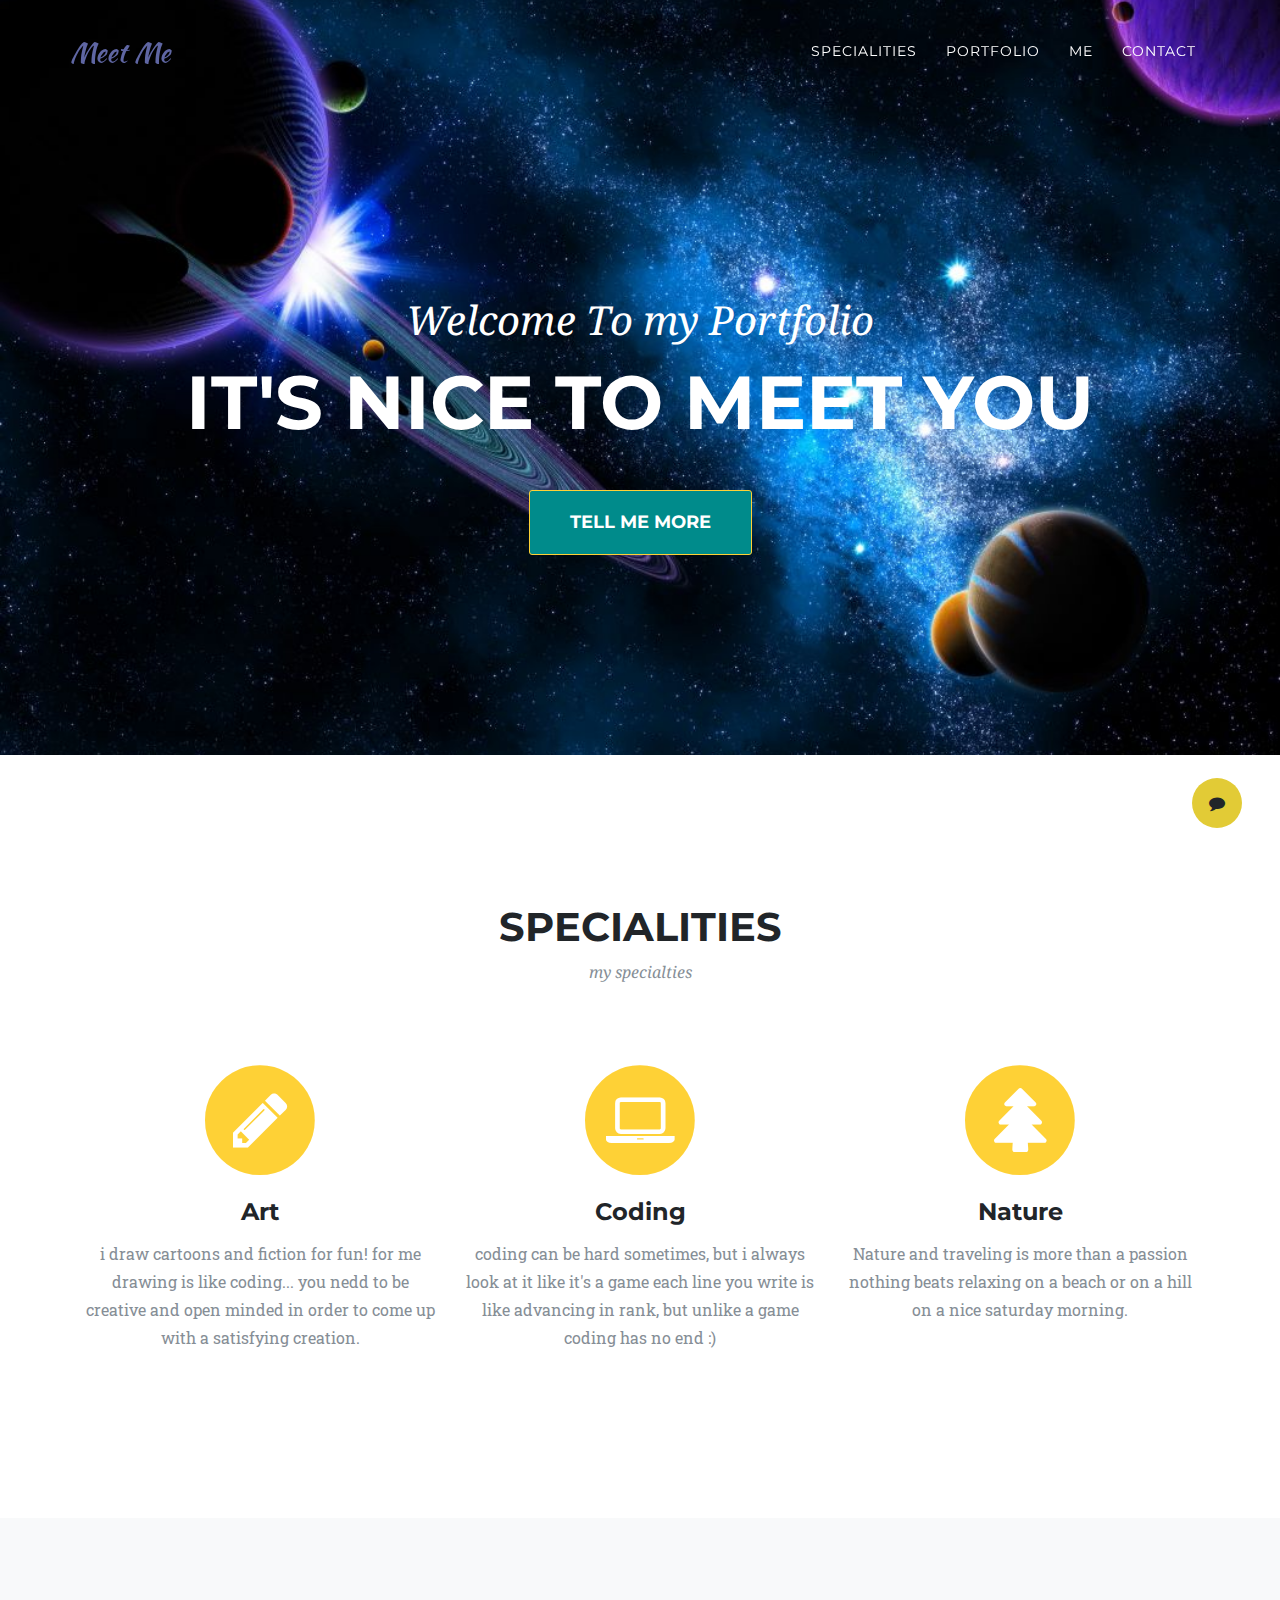
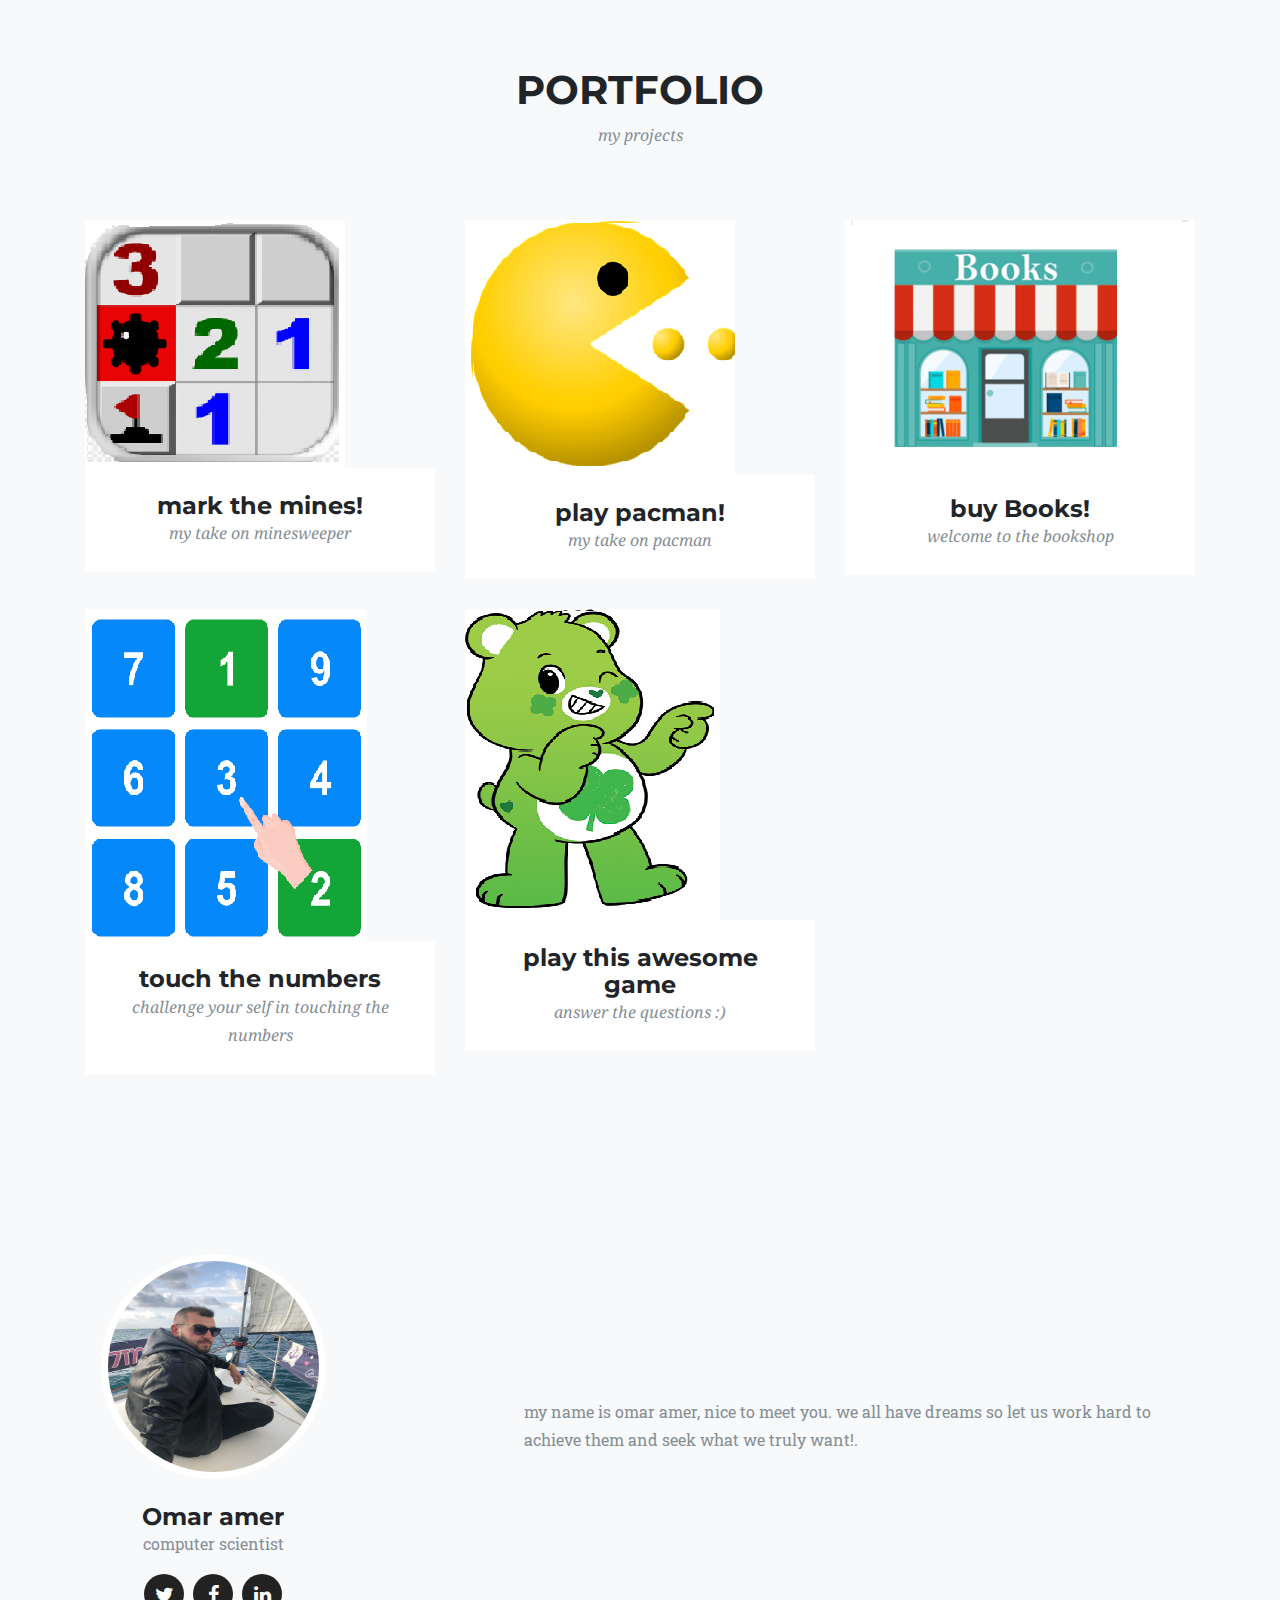
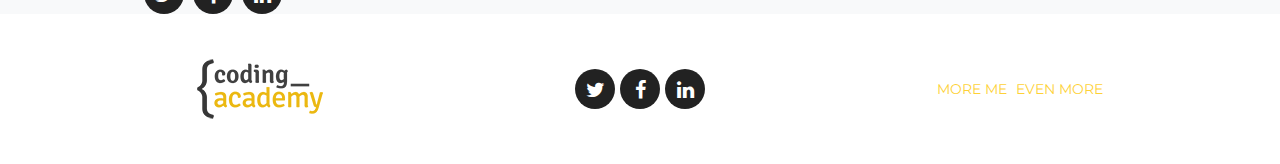
<file: index.html>
<!DOCTYPE html>
<html lang="en">

<head>

  <meta charset="utf-8">
  <meta name="viewport" content="width=device-width, initial-scale=1, shrink-to-fit=no">
  <meta name="description" content="">
  <meta name="author" content="">

  <title>Coding Academy</title>

  <!-- Bootstrap core CSS -->
  <link href="vendor/bootstrap/css/bootstrap.min.css" rel="stylesheet">

  <!-- Custom fonts for this template -->
  <link href="vendor/font-awesome/css/font-awesome.min.css" rel="stylesheet" type="text/css">
  <link href="https://fonts.googleapis.com/css?family=Montserrat:400,700" rel="stylesheet" type="text/css">
  <link href='https://fonts.googleapis.com/css?family=Kaushan+Script' rel='stylesheet' type='text/css'>
  <link href='https://fonts.googleapis.com/css?family=Droid+Serif:400,700,400italic,700italic' rel='stylesheet'
    type='text/css'>
  <link href='https://fonts.googleapis.com/css?family=Roboto+Slab:400,100,300,700' rel='stylesheet' type='text/css'>

  <!-- Custom styles for this template -->
  <link href="css/ca-gallery.css" rel="stylesheet">

</head>

<body id="page-top">
  <div class="offcanvas-btn" onclick="openCanvas()">
    <i class="fa fa-comment" aria-hidden="true"></i>
  </div>
  <aside class="offcanvas-aside">
    <a href="./projects/touchTheNums/index.html"></a>
    <!-- Contact -->
    <section>
      <h4>Contact Me - Omar</h4>
      <section>
        <h5>Your Email</h5>
        <input type="text" id="email-address" placeholder="name@example.com" />
        <h5>Subject</h5>
        <input type="text" id="subject" placeholder="subject" />
        <h5>Message Body</h5>
        <textarea rows="4" cols="22" id="message" placeholder="Type message text here"></textarea>
        <button type="button" class="submitBtn" onclick="onSubmitContact()">Submit</button>
      </section>
    </section>

  </aside>

  <!-- Navigation -->
  <nav class="navbar navbar-expand-lg navbar-dark fixed-top" id="mainNav">
    <div class="container">
      <a class="navbar-brand js-scroll-trigger" href="#page-top">Meet Me</a>
      <button class="navbar-toggler navbar-toggler-right" type="button" data-toggle="collapse"
        data-target="#navbarResponsive" aria-controls="navbarResponsive" aria-expanded="false"
        aria-label="Toggle navigation">
        <i class="fa fa-bars"></i>
      </button>
      <div class="collapse navbar-collapse" id="navbarResponsive">
        <ul class="navbar-nav ml-auto">
          <li class="nav-item">
            <a class="nav-link js-scroll-trigger" href="#services">Specialities</a>
          </li>
          <li class="nav-item">
            <a class="nav-link js-scroll-trigger" href="#portfolio">Portfolio</a>
          </li>
          <li class="nav-item">
            <a class="nav-link js-scroll-trigger" href="#me">Me</a>
          </li>
          <li class="nav-item">
            <a class="nav-link js-scroll-trigger" href="#contact">Contact</a>
          </li>
        </ul>
      </div>
    </div>
  </nav>

  <!-- Header -->
  <header class="masthead">
    <div class="container">
      <div class="intro-text">
        <div class="intro-lead-in">Welcome To my Portfolio</div>
        <div class="intro-heading">It's Nice To Meet You</div>
        <a class="btn btn-xl js-scroll-trigger" href="#services">Tell Me More</a>
      </div>
    </div>
  </header>

  <!-- Services -->
  <a name="services"></a>
  <section>
    <div class="container">
      <div class="row">
        <div class="col-lg-12 text-center">
          <h2 class="section-heading">Specialities</h2>
          <h3 class="section-subheading text-muted">my specialties</h3>
        </div>
      </div>
      <div class="row text-center">
        <div class="col-md-4">
          <span class="fa-stack fa-4x">
            <i class="fa fa-circle fa-stack-2x text-primary"></i>
            <i class="fa fa-pencil fa-stack-1x fa-inverse"></i>
          </span>
          <h4 class="service-heading">Art</h4>
          <p class="text-muted">i draw cartoons and fiction for fun!
            for me drawing is like coding... you nedd to be creative and open minded in order to come up
            with a satisfying creation.</p>
        </div>
        <div class="col-md-4">
          <span class="fa-stack fa-4x">
            <i class="fa fa-circle fa-stack-2x text-primary"></i>
            <i class="fa fa-laptop fa-stack-1x fa-inverse"></i>
          </span>
          <h4 class="service-heading">Coding</h4>
          <p class="text-muted">coding can be hard sometimes, but i always look at it like it's a game
            each line you write is like advancing in rank, but unlike a game coding has no end :)
          </p>
        </div>
        <div class="col-md-4">
          <span class="fa-stack fa-4x">
            <i class="fa fa-circle fa-stack-2x text-primary"></i>
            <i class="fa fa-tree fa-stack-1x fa-inverse"></i>
          </span>
          <h4 class="service-heading">Nature</h4>
          <p class="text-muted"> Nature and traveling is more than a passion
            nothing beats relaxing on a beach or on a hill on a nice saturday morning.
          </p>
        </div>
      </div>
    </div>
  </section>

  <!-- Portfolio Grid -->
  <section class="bg-light" id="portfolio">
    <div class="container">
      <div class="row">
        <div class="col-lg-12 text-center">
          <h2 class="section-heading">Portfolio</h2>
          <h3 class="section-subheading text-muted">my projects</h3>
        </div>
      </div>
      <div class="row projects-container">
        <!-- portfolios -->
      </div>

  </section>


  <!-- Me -->
  <section class="bg-light" id="me" style="padding: 0px;">
    <div class="row">
      <div class="col-sm-4">
        <div class="team-member">
          <img class="mx-auto rounded-circle" src="img/team/me.jpg" alt="">
          <h4>Omar amer</h4>
          <p class="text-muted">computer scientist</p>
          <ul class="list-inline social-buttons">
            <li class="list-inline-item">
              <a href="#">
                <i class="fa fa-twitter"></i>
              </a>
            </li>
            <li class="list-inline-item">
              <a href="https://www.facebook.com/omar.amer.399" target="_blank">
                <i class="fa fa-facebook"></i>
              </a>
            </li>
            <li class="list-inline-item">
              <a href="https://www.linkedin.com/in/omar-amer-912a8718a" target="_blank">
                <i class="fa fa-linkedin"></i>
              </a>
            </li>
          </ul>
        </div>
      </div>
      <div class="col-sm-8 flex-align-center">
        <p class="large text-muted  about-description"> my name is omar amer, nice to meet you.
          we all have dreams so let us work hard to achieve them and seek what we truly want!.</p>
      </div>
    </div>
  </section>


  <!-- Footer -->
  <footer id="contact">
    <div class="container">
      <div class="row">
        <div class="col-md-4 flex-align-center">
          <a href="http://coding-academy.org" target="_blank">
            <img src="./img/ca-logo.png" alt="">
          </a>
        </div>
        <div class="col-md-4 flex-align-center">
          <ul class="list-inline social-buttons flex-align-center">
            <li class="list-inline-item">
              <a href="#">
                <i class="fa fa-twitter"></i>
              </a>
            </li>
            <li class="list-inline-item flex-align-center">
              <a href="#">
                <i class="fa fa-facebook"></i>
              </a>
            </li>
            <li class="list-inline-item">
              <a href="#">
                <i class="fa fa-linkedin"></i>
              </a>
            </li>
          </ul>
        </div>
        <div class="col-md-4 flex-align-center">
          <ul class="list-inline quicklinks">
            <li class="list-inline-item">
              <a href="#">More Me</a>
            </li>
            <li class="list-inline-item">
              <a href="#">Even More</a>
            </li>
          </ul>
        </div>
      </div>
    </div>
  </footer>

  <!-- Portfolio Modals -->
  <div class="modal-container"></div>

  <!-- Bootstrap core JavaScript -->
  <script src="vendor/jquery/jquery.min.js"></script>
  <script src="vendor/popper/popper.min.js"></script>
  <script src="vendor/bootstrap/js/bootstrap.min.js"></script>

  <!-- Plugin JavaScript -->
  <script src="vendor/jquery-easing/jquery.easing.min.js"></script>

  <!-- Custom scripts for this template -->
  <script src="js/ca-gallery.js"></script>
  <script src="js/offCanvas.js"></script>
  <script src="js/main.js"></script>
  <script src="js/gallert-service.js"></script>


</body>

</html>
</file>
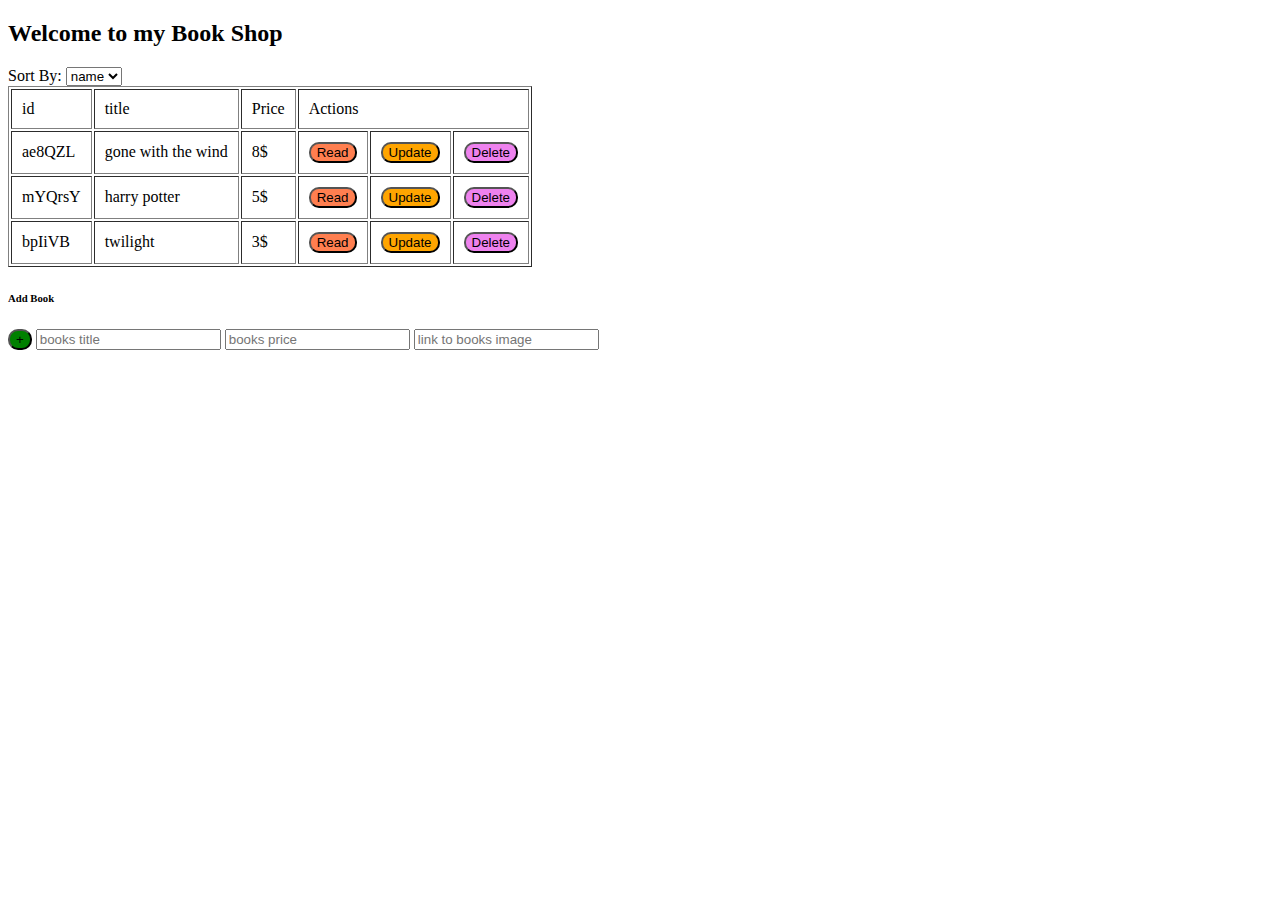
<file: projs/bookshop/index.html>
<!DOCTYPE html>
<html lang="en">

<head>
    <meta charset="UTF-8">
    <meta http-equiv="X-UA-Compatible" content="IE=edge">
    <meta name="viewport" content="width=device-width, initial-scale=1.0">
    <link rel="stylesheet" href="css/main.css">
    <title>Book Shop</title>
</head>

<body onload="onInit()">
    <h2>Welcome to my Book Shop</h2>
    <section> Sort By:
        <select onchange="onSetSort(this.value)">
            <option value="NAME">name</option>
            <option value="PRICE">price</option>
        </select>
    </section>
    <div class="board-container">
        <table border="1" cellpadding="10">
            <tbody class="board">
            </tbody>
        </table>
        <section class="add-book">
            <h6>Add Book</h6>
            <button class="addBtn" onclick="onAddBook()">+</button>
            <input type="text" id="book-title" placeholder="books title" />
            <input type="text" id="book-price" placeholder="books price" />
            <input type="text" id="book-url" placeholder="link to books image" />
        </section>

        <div class="modal" hidden>
            <h5></h5>
            <h6></h6>
            <div class="bookImg"></div>
            <div class="rating-sect">

            </div>
            <button class="modalBtn" onclick="onCloseModal()">Close</button>
        </div>

    </div>


</body>

<script src="js/util-service.js"></script>
<script src="js/storage-service.js"></script>
<script src="js/book-shop-service.js"></script>
<script src="js/book-shop-controller.js"></script>

</html>
</file>
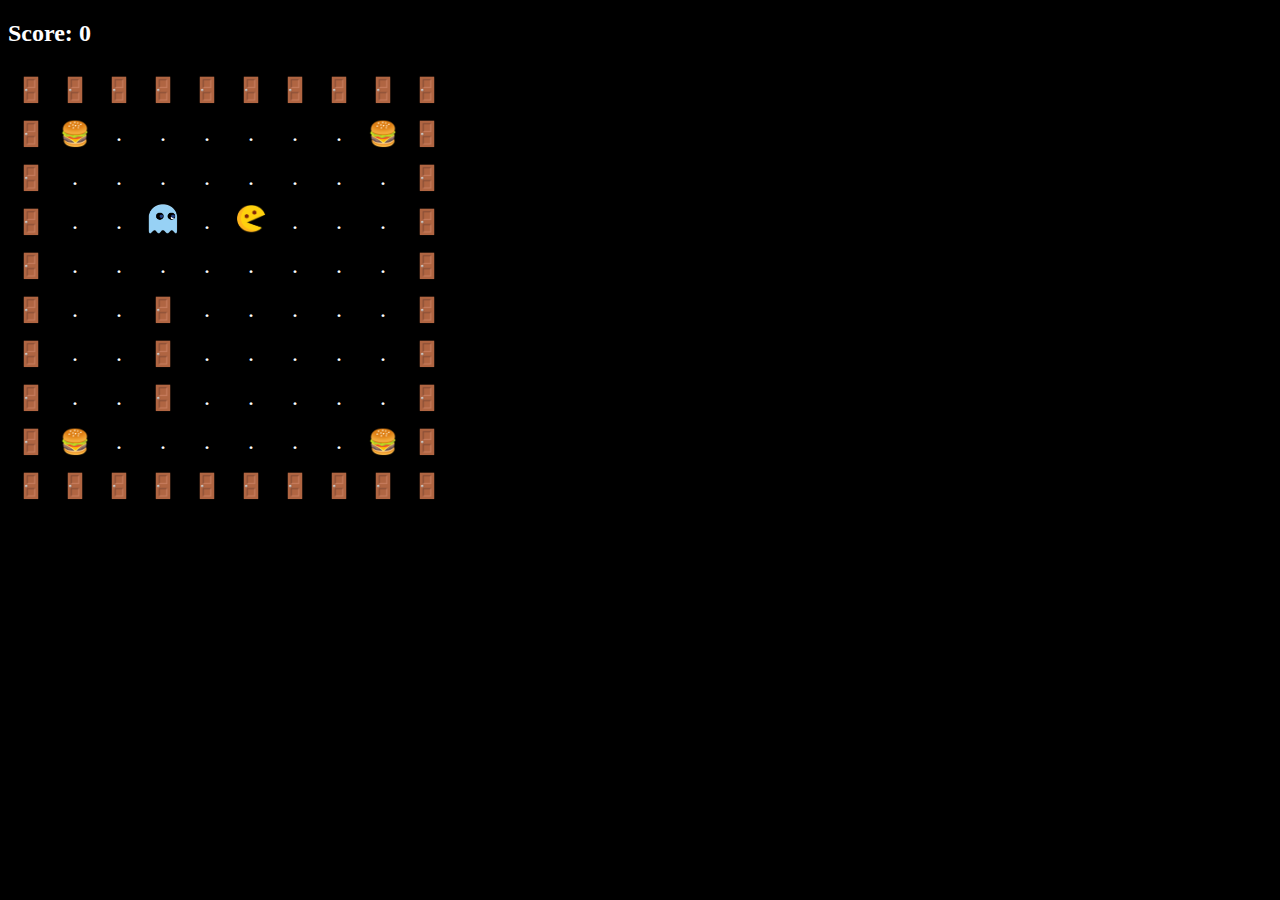
<file: projs/pacman/index.html>
<!DOCTYPE html>
<html lang="en">
<head>
    <meta charset="UTF-8">
    <meta name="viewport" content="width=device-width, initial-scale=1.0">
    <meta http-equiv="X-UA-Compatible" content="ie=edge">
    <title>Document</title>
    <link rel="stylesheet" href="css/app.css">
</head>
<body onload="init()" onkeyup="movePacman(event)">
    <h2>Score: <span>0</span></h2>
    <div class="modal">
        <button class="restartButton" onclick="resartGame()">Play Again</button>
        <p> </p>
        <!-- <h2>Easy (Kal)</h2> -->
    </div>
   
    <div class="board-container"></div>
    <script src="js/utils.js"></script>
    <script src="js/game.js"></script>
    <script src="js/pacman.js"></script>
    <script src="js/ghost.js"></script>
</body>
</html>
</file>
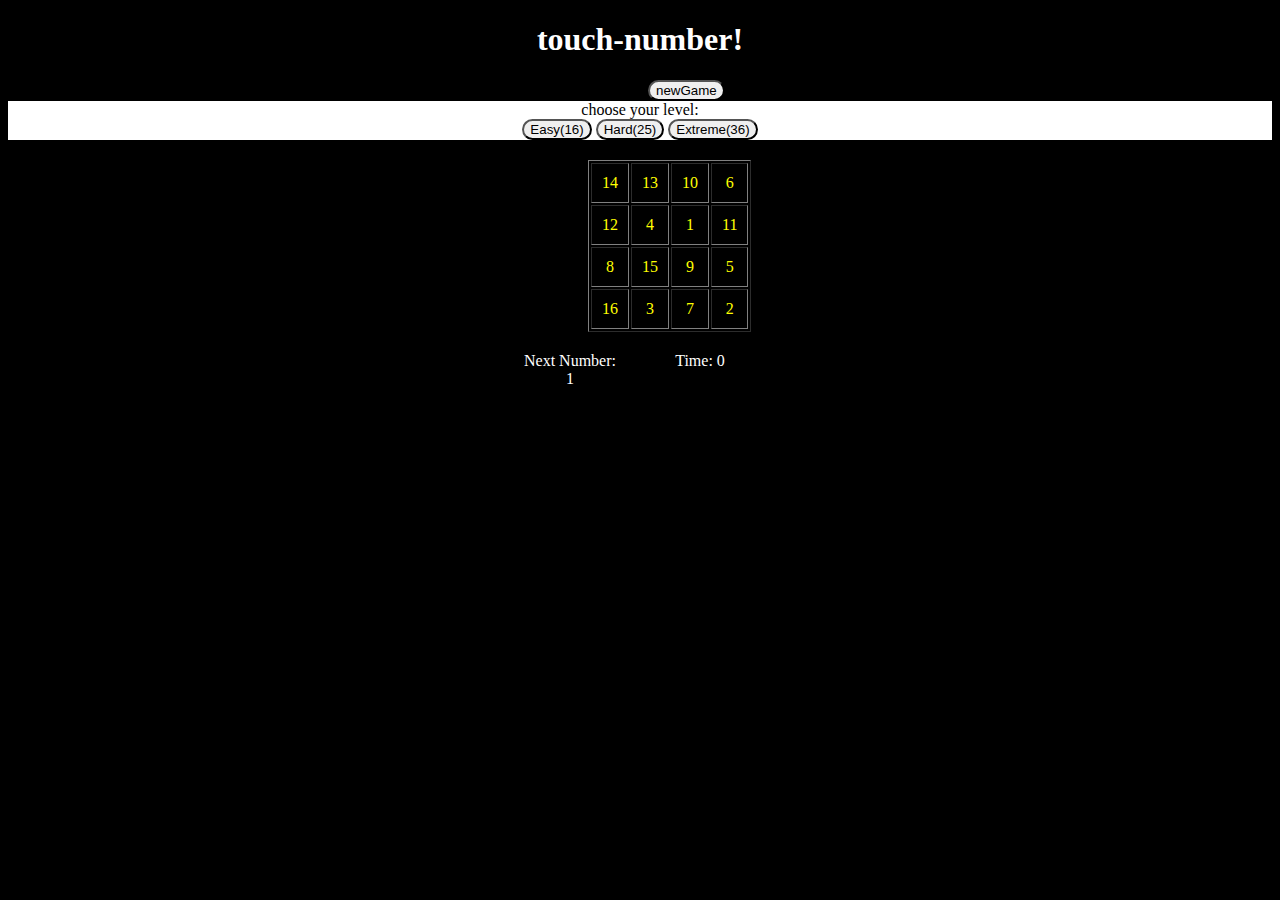
<file: projs/touchNumber/index.html>
<!DOCTYPE html>
<html lang="en">

<head>
    <meta charset="UTF-8">
    <meta http-equiv="X-UA-Compatible" content="IE=edge">
    <meta name="viewport" content="width=device-width, initial-scale=1.0">
    <link rel="stylesheet" href="css/main.css">
    <title>touch-number!</title>
    <h1 class="header"> touch-number! </h1>



</head>

<body onload="initGame()">
    <button class="newGame" onclick="newGameClicked(this)"> newGame </button>

    <div class="levelSelector"> choose your level: <br>
        <button class="difficulty" onclick="easyGame(this)"> Easy(16) </button>
        <button class="difficulty" onclick="hardGame(this)"> Hard(25)</button>
        <button class="difficulty" onclick="extremeGame(this)"> Extreme(36)</button>
    </div>
    <div class="tDiv">
        <table border="1" cellpadding="10">
            <tbody class="board">

            </tbody>
        </table>

    </div>
    <div class="container">
        <div class="nextNum"> Next number </div>
        <div class="time"> Time: 0 </div>
    </div>

    <script src="js/util.js"></script>
    <script src="js/touch-number.js"></script>

</body>

</html>
</file>
<file: css/ca-gallery.css>
body {
    overflow-x: hidden;
    font-family: 'Roboto Slab', 'Helvetica Neue', Helvetica, Arial, sans-serif;
}
p {
    line-height: 1.75;
}
a {
    color: #fed136;
}
a.active,
a:active,
a:focus,
a:hover {
    color: #fec503;
}
h1,
h2,
h3,
h4,
h5,
h6 {
    font-weight: 700;
    font-family: 'Montserrat', 'Helvetica Neue', Helvetica, Arial, sans-serif;
    text-transform: uppercase;
}
section {
    padding: 100px 0;
}
section h2.section-heading {
    font-size: 40px;
    margin-top: 0;
    margin-bottom: 15px;
}
section h3.section-subheading {
    font-size: 16px;
    font-weight: 400;
    font-style: italic;
    margin-bottom: 75px;
    text-transform: none;
    font-family: 'Droid Serif', 'Helvetica Neue', Helvetica, Arial, sans-serif;
}
@media (min-width: 768px) {
    section {
        padding: 150px 0;
    }
}
::-moz-selection {
    background: #fed136;
    text-shadow: none;
}
::selection {
    background: #fed136;
    text-shadow: none;
}
img::selection {
    background: transparent;
}
img::-moz-selection {
    background: transparent;
}
body {
    -webkit-tap-highlight-color: #fed136;
}
.offcanvas-btn {
    z-index: 100000;
    position: fixed;
    bottom: 8%;
    right: 3%;
    height: 50px;
    width: 50px;
    background: #e2cb36;
    border-radius: 50%;
    display: flex;
    justify-content: center;
    align-items: center;
    cursor: pointer;
    margin-right: 0;
    transition: all 0.3s ease;
}
.offcanvas-btn-open {
    margin-right: 80vw;
}
.offcanvas-aside {
    position: fixed;
    height: 100%;
    background: darkcyan;
    width: 80vw;
    right: -80vw;
    z-index: 10;
    transition: all 0.3s ease;
    display: flex;
    flex-direction: column;
    align-items: center;
    justify-content: space-around;
}
.offcanvas-aside img {
    border-radius: 50%;
}
.offcanvas-aside p {
    text-align: center;
}
.offcanvas-aside .offcanvas-content-suffix {
    height: 20%;
}

@media (min-width: 575px) {
    .offcanvas-btn-open {
        margin-right: 30vw;
    }
    .offcanvas-aside {
        width: 30vw;
        right: -30vw;
    }
}
.offcanvas-aside-open {
    right: 0;
    
}

#mainNav {
    background-color: #222222;
    z-index: 5;
}
#mainNav .navbar-toggler {
    font-size: 12px;
    right: 0;
    padding: 13px;
    text-transform: uppercase;
    color: white;
    border: 0;
    background-color: #fed136;
    font-family: 'Montserrat', 'Helvetica Neue', Helvetica, Arial, sans-serif;
    text-transform: uppercase;
}
#mainNav .navbar-brand {
    color: #5f66a3;
    font-family: 'Kaushan Script', 'Helvetica Neue', Helvetica, Arial, cursive;
}
#mainNav .navbar-brand.active,
#mainNav .navbar-brand:active,
#mainNav .navbar-brand:focus,
#mainNav .navbar-brand:hover {
    color: #fec503;
}
#mainNav .navbar-nav .nav-item .nav-link {
    font-size: 90%;
    font-weight: 400;
    padding: 0.75em 0;
    letter-spacing: 1px;
    color: white;
    font-family: 'Montserrat', 'Helvetica Neue', Helvetica, Arial, sans-serif;
    text-transform: uppercase;
}
#mainNav .navbar-nav .nav-item .nav-link.active,
#mainNav .navbar-nav .nav-item .nav-link:hover {
    color: darkcyan;
}
@media (min-width: 992px) {
    
    #mainNav {
        padding-top: 25px;
        padding-bottom: 25px;
        -webkit-transition: padding-top 0.3s, padding-bottom 0.3s;
        -moz-transition: padding-top 0.3s, padding-bottom 0.3s;
        transition: padding-top 0.3s, padding-bottom 0.3s;
        border: none;
        background-color: transparent;
    }
    #mainNav .navbar-brand {
        font-size: 1.75em;
        -webkit-transition: all 0.3s;
        -moz-transition: all 0.3s;
        transition: all 0.3s;
    }
    #mainNav .navbar-nav .nav-item .nav-link {
        padding: 1.1em 1em !important;
    }
    #mainNav.navbar-shrink {
        padding-top: 0;
        padding-bottom: 0;
        background-color: #222222;
    }
    #mainNav.navbar-shrink .navbar-brand {
        font-size: 1.25em;
        padding: 12px 0;
    }
   
}
header.masthead {
    text-align: center;
    color: white;
    background-image: url("../img/header-bg3.jpg");
    background-repeat: no-repeat;
    background-attachment: scroll;
    background-position: center center;
    -webkit-background-size: cover;
    -moz-background-size: cover;
    -o-background-size: cover;
    background-size: cover;
}
header.masthead .intro-text {
    padding-top: 150px;
    padding-bottom: 100px;
}
header.masthead .intro-text .intro-lead-in {
    font-size: 22px;
    font-style: italic;
    line-height: 22px;
    margin-bottom: 25px;
    font-family: 'Droid Serif', 'Helvetica Neue', Helvetica, Arial, sans-serif;
}
header.masthead .intro-text .intro-heading {
    font-size: 50px;
    font-weight: 700;
    line-height: 50px;
    margin-bottom: 25px;
    font-family: 'Montserrat', 'Helvetica Neue', Helvetica, Arial, sans-serif;
    text-transform: uppercase;
}
@media (min-width: 768px) {
    header.masthead .intro-text {
        padding-top: 300px;
        padding-bottom: 200px;
    }
    header.masthead .intro-text .intro-lead-in {
        font-size: 40px;
        font-style: italic;
        line-height: 40px;
        margin-bottom: 25px;
        font-family: 'Droid Serif', 'Helvetica Neue', Helvetica, Arial, sans-serif;
    }
    header.masthead .intro-text .intro-heading {
        font-size: 75px;
        font-weight: 700;
        line-height: 75px;
        margin-bottom: 50px;
        font-family: 'Montserrat', 'Helvetica Neue', Helvetica, Arial, sans-serif;
        text-transform: uppercase;
    }
}
.service-heading {
    margin: 15px 0;
    text-transform: none;
}

#portfolio .portfolio-item {
    right: 0;
    margin: 0 0 15px;
}
#portfolio .portfolio-item .portfolio-link {
    position: relative;
    display: block;
    max-width: 400px;
    margin: 0 auto;
    cursor: pointer;
}
#portfolio .portfolio-item .portfolio-link .portfolio-hover {
    position: absolute;
    width: 100%;
    height: 100%;
    -webkit-transition: all ease 0.5s;
    -moz-transition: all ease 0.5s;
    transition: all ease 0.5s;
    opacity: 0;
    background: rgba(254, 209, 54, 0.9);
}
#portfolio .portfolio-item .portfolio-link .portfolio-hover:hover {
    opacity: 1;
}
#portfolio .portfolio-item .portfolio-link .portfolio-hover .portfolio-hover-content {
    font-size: 20px;
    position: absolute;
    top: 50%;
    width: 100%;
    height: 20px;
    margin-top: -12px;
    text-align: center;
    color: white;
}
#portfolio .portfolio-item .portfolio-link .portfolio-hover .portfolio-hover-content i {
    margin-top: -12px;
}
#portfolio .portfolio-item .portfolio-link .portfolio-hover .portfolio-hover-content h3,
#portfolio .portfolio-item .portfolio-link .portfolio-hover .portfolio-hover-content h4 {
    margin: 0;
}
#portfolio .portfolio-item .portfolio-caption {
    max-width: 400px;
    margin: 0 auto;
    padding: 25px;
    text-align: center;
    background-color: white;
}
#portfolio .portfolio-item .portfolio-caption h4 {
    margin: 0;
    text-transform: none;
}
#portfolio .portfolio-item .portfolio-caption p {
    font-size: 16px;
    font-style: italic;
    margin: 0;
    font-family: 'Droid Serif', 'Helvetica Neue', Helvetica, Arial, sans-serif;
}
#portfolio * {
    z-index: 2;
}
@media (min-width: 767px) {
    #portfolio .portfolio-item {
        margin: 0 0 30px;
    }
}
.portfolio-modal .modal-dialog {
    max-width: none;
    height: 100%;
    margin: 0;
}
.portfolio-modal .modal-content {
    min-height: 100%;
    padding: 100px 0;
    text-align: center;
    border: none;
    border-radius: 0;
    background-clip: border-box;
    -webkit-box-shadow: none;
    box-shadow: none;
}
.portfolio-modal .modal-content h2 {
    font-size: 3em;
    margin-bottom: 15px;
}
.portfolio-modal .modal-content p {
    margin-bottom: 30px;
}
.portfolio-modal .modal-content p.item-intro {
    font-size: 16px;
    font-style: italic;
    margin: 20px 0 30px;
    font-family: 'Droid Serif', 'Helvetica Neue', Helvetica, Arial, sans-serif;
}
.portfolio-modal .modal-content ul.list-inline {
    margin-top: 0;
    margin-bottom: 30px;
}
.portfolio-modal .modal-content img {
    margin-bottom: 30px;
}
.portfolio-modal .modal-content button {
    cursor: pointer;
}
.portfolio-modal .close-modal {
    position: absolute;
    top: 25px;
    right: 25px;
    width: 75px;
    height: 75px;
    cursor: pointer;
    background-color: transparent;
}
.portfolio-modal .close-modal:hover {
    opacity: 0.3;
}
.portfolio-modal .close-modal .lr {
    /* Safari and Chrome */
    
    z-index: 1051;
    width: 1px;
    height: 75px;
    margin-left: 35px;
    /* IE 9 */
    
    -webkit-transform: rotate(45deg);
    -ms-transform: rotate(45deg);
    transform: rotate(45deg);
    background-color: #222222;
}
.portfolio-modal .close-modal .lr .rl {
    /* Safari and Chrome */
    
    z-index: 1052;
    width: 1px;
    height: 75px;
    /* IE 9 */
    
    -webkit-transform: rotate(90deg);
    -ms-transform: rotate(90deg);
    transform: rotate(90deg);
    background-color: #222222;
}
.portfolio-modal .modal-backdrop {
    display: none;
    opacity: 0;
}
.timeline {
    position: relative;
    padding: 0;
    list-style: none;
}
.timeline:before {
    position: absolute;
    top: 0;
    bottom: 0;
    left: 40px;
    width: 2px;
    margin-left: -1.5px;
    content: '';
    background-color: #f1f1f1;
}
.timeline > li {
    position: relative;
    min-height: 50px;
    margin-bottom: 50px;
}
.timeline > li:after,
.timeline > li:before {
    display: table;
    content: ' ';
}
.timeline > li:after {
    clear: both;
}
.timeline > li .timeline-panel {
    position: relative;
    float: right;
    width: 100%;
    padding: 0 20px 0 100px;
    text-align: left;
}
.timeline > li .timeline-panel:before {
    right: auto;
    left: -15px;
    border-right-width: 15px;
    border-left-width: 0;
}
.timeline > li .timeline-panel:after {
    right: auto;
    left: -14px;
    border-right-width: 14px;
    border-left-width: 0;
}
.timeline > li .timeline-image {
    position: absolute;
    z-index: 100;
    left: 0;
    width: 80px;
    height: 80px;
    margin-left: 0;
    text-align: center;
    color: white;
    border: 7px solid #f1f1f1;
    border-radius: 100%;
    background-color: #fed136;
}
.timeline > li .timeline-image h4 {
    font-size: 10px;
    line-height: 14px;
    margin-top: 12px;
}
.timeline > li.timeline-inverted > .timeline-panel {
    float: right;
    padding: 0 20px 0 100px;
    text-align: left;
}
.timeline > li.timeline-inverted > .timeline-panel:before {
    right: auto;
    left: -15px;
    border-right-width: 15px;
    border-left-width: 0;
}
.timeline > li.timeline-inverted > .timeline-panel:after {
    right: auto;
    left: -14px;
    border-right-width: 14px;
    border-left-width: 0;
}
.timeline > li:last-child {
    margin-bottom: 0;
}
.timeline .timeline-heading h4 {
    margin-top: 0;
    color: inherit;
}
.timeline .timeline-heading h4.subheading {
    text-transform: none;
}
.timeline .timeline-body > ul,
.timeline .timeline-body > p {
    margin-bottom: 0;
}
@media (min-width: 768px) {
    .timeline:before {
        left: 50%;
    }
    .timeline > li {
        min-height: 100px;
        margin-bottom: 100px;
    }
    .timeline > li .timeline-panel {
        float: left;
        width: 41%;
        padding: 0 20px 20px 30px;
        text-align: right;
    }
    .timeline > li .timeline-image {
        left: 50%;
        width: 100px;
        height: 100px;
        margin-left: -50px;
    }
    .timeline > li .timeline-image h4 {
        font-size: 13px;
        line-height: 18px;
        margin-top: 16px;
    }
    .timeline > li.timeline-inverted > .timeline-panel {
        float: right;
        padding: 0 30px 20px 20px;
        text-align: left;
    }
}
@media (min-width: 992px) {
    .timeline > li {
        min-height: 150px;
    }
    .timeline > li .timeline-panel {
        padding: 0 20px 20px;
    }
    .timeline > li .timeline-image {
        width: 150px;
        height: 150px;
        margin-left: -75px;
    }
    .timeline > li .timeline-image h4 {
        font-size: 18px;
        line-height: 26px;
        margin-top: 30px;
    }
    .timeline > li.timeline-inverted > .timeline-panel {
        padding: 0 20px 20px;
    }
}
@media (min-width: 1200px) {
    .timeline > li {
        min-height: 170px;
    }
    .timeline > li .timeline-panel {
        padding: 0 20px 20px 100px;
    }
    .timeline > li .timeline-image {
        width: 170px;
        height: 170px;
        margin-left: -85px;
    }
    .timeline > li .timeline-image h4 {
        margin-top: 40px;
    }
    .timeline > li.timeline-inverted > .timeline-panel {
        padding: 0 100px 20px 20px;
    }
}
.team-member {
    text-align: center;
}
.team-member img {
    width: 225px;
    height: 225px;
    border: 7px solid white;
}
.team-member h4 {
    margin-top: 25px;
    margin-bottom: 0;
    text-transform: none;
}
.team-member p {
    margin-top: 0;
}
.about-description {
    max-width: 80%;
}
@media (max-width: 800px) {
    .about-description {
        text-align: center;
        margin-top: 1rem;
        margin-bottom: 1rem;
    }
}
footer {
    padding: 25px 0;
    text-align: center;
}
footer span.copyright {
    font-size: 90%;
    line-height: 40px;
    text-transform: none;
    font-family: 'Montserrat', 'Helvetica Neue', Helvetica, Arial, sans-serif;
    text-transform: uppercase;
}
footer ul.quicklinks {
    font-size: 90%;
    line-height: 40px;
    margin-bottom: 0;
    text-transform: none;
    font-family: 'Montserrat', 'Helvetica Neue', Helvetica, Arial, sans-serif;
    text-transform: uppercase;
}
ul.social-buttons {
    margin-bottom: 0;
}
ul.social-buttons li a {
    font-size: 20px;
    line-height: 40px;
    display: block;
    width: 40px;
    height: 40px;
    -webkit-transition: all 0.3s;
    -moz-transition: all 0.3s;
    transition: all 0.3s;
    color: white;
    border-radius: 100%;
    outline: none;
    background-color: #222222;
}
ul.social-buttons li a:active,
ul.social-buttons li a:focus,
ul.social-buttons li a:hover {
    background-color: #fed136;
}
.flex-align-center {
    display: flex;
    justify-content: center;
    align-items: center;
}
.text-primary {
    color: #fed136 !important;
}
.btn-primary {
    font-weight: 700;
    color: white;
    border-color: #fed136;
    background-color: #fed136;
    font-family: 'Montserrat', 'Helvetica Neue', Helvetica, Arial, sans-serif;
    text-transform: uppercase;
}
.btn-primary.focus,
.btn-primary:focus {
    color: white;
    border-color: #b48b01;
    background-color: #fec503;
}
.btn-primary:hover {
    color: white;
    border-color: #f6bf01;
    background-color: #fec503;
}
.btn-primary.active,
.btn-primary:active,
.open > .btn-primary.dropdown-toggle {
    color: white;
    border-color: #f6bf01;
    background-color: #fec503;
}
.btn-primary.active.focus,
.btn-primary.active:focus,
.btn-primary.active:hover,
.btn-primary:active.focus,
.btn-primary:active:focus,
.btn-primary:active:hover,
.open > .btn-primary.dropdown-toggle.focus,
.open > .btn-primary.dropdown-toggle:focus,
.open > .btn-primary.dropdown-toggle:hover {
    color: white;
    border-color: #b48b01;
    background-color: #dcab01;
}
.btn-primary.active,
.btn-primary:active,
.open > .btn-primary.dropdown-toggle {
    background-image: none;
}
.btn-primary.disabled.focus,
.btn-primary.disabled:focus,
.btn-primary.disabled:hover,
.btn-primary[disabled].focus,
.btn-primary[disabled]:focus,
.btn-primary[disabled]:hover,
fieldset[disabled] .btn-primary.focus,
fieldset[disabled] .btn-primary:focus,
fieldset[disabled] .btn-primary:hover {
    border-color: #fed136;
    background-color: #fed136;
}
.btn-primary .badge {
    color: #fed136;
    background-color: white;
}
.btn-xl {
    font-size: 18px;
    font-weight: 700;
    padding: 20px 40px;
    border-radius: 3px;
    color: white;
    border-color: #fed136;
    background-color: darkcyan;
    font-family: 'Montserrat', 'Helvetica Neue', Helvetica, Arial, sans-serif;
    text-transform: uppercase;
}
.btn-xl.focus,
.btn-xl:focus {
    color: white;
    border-color: #b48b01;
    background-color: #fec503;
}
.btn-xl:hover {
    color: white;
    border-color: #f6bf01;
    background-color: darkblue;
}
.btn-xl.active,
.btn-xl:active,
.open > .btn-xl.dropdown-toggle {
    color: white;
    border-color: #f6bf01;
    background-color: #fec503;
}
.btn-xl.active.focus,
.btn-xl.active:focus,
.btn-xl.active:hover,
.btn-xl:active.focus,
.btn-xl:active:focus,
.btn-xl:active:hover,
.open > .btn-xl.dropdown-toggle.focus,
.open > .btn-xl.dropdown-toggle:focus,
.open > .btn-xl.dropdown-toggle:hover {
    color: white;
    border-color: #b48b01;
    background-color: #dcab01;
}
.btn-xl.active,
.btn-xl:active,
.open > .btn-xl.dropdown-toggle {
    background-image: none;
}
.btn-xl.disabled.focus,
.btn-xl.disabled:focus,
.btn-xl.disabled:hover,
.btn-xl[disabled].focus,
.btn-xl[disabled]:focus,
.btn-xl[disabled]:hover,
fieldset[disabled] .btn-xl.focus,
fieldset[disabled] .btn-xl:focus,
fieldset[disabled] .btn-xl:hover {
    border-color: #fed136;
    background-color: #fed136;
}
.btn-xl .badge {
    color: #fed136;
    background-color: white;
}

/* reset bootstrap*/
.row {
    margin-right: 0;
    margin-left: 0;
}

.container {
    padding-right: 0;
    padding-left: 0;
}

input{
    display: flex;
    margin: 10px;
}

textarea{
    display: flex;
}

.submitBtn{
    display: flex;
    position: absolute;
    margin-left: 20%;
    cursor: pointer;
    background-color: cyan;
    border-radius: 20px;   
}
</file>
<file: projs/bookshop/css/main.css>
button{
    border-radius: 10px;
    cursor: pointer;
    color: black;
}

button:hover{
    background-color: darkgoldenrod;
}

.addBtn{
    background-color: green;
}
.readBtn{
    background-color: coral;
}

.updateBtn{
    background-color: orange;
}


.deleteBtn{
    background-color: violet;

}

.modal {
    background-color: lightgray;
    padding: 10px;
    position: absolute;
    top: 10px;
    left: 50%;
    height: 100%;
    min-width: 300px;
    text-align: center;
}

.modalBtn{
    color: black;
}
</file>
<file: projs/pacman/css/app.css>
body {
  background-color: black;
  color:white;
}

.cell {
  width: 40px;
  height: 40px;
  text-align: center;
  font-size: 1.5em;
}

img{
  width: 30px;
  height: 30px;
  background-color: black;
}


p{
  color: black;
  margin-left: 35%;
}

.modal {
  background-color: yellow;
  border-radius: 30px;
  display:none;
  position: center;
  top:10px;
  right: 10px;
  padding: 5px;
  width: 300px;
}

.restartButton{
  margin-left: 38%;
  cursor: pointer;
  border-radius: 30px;
}

.restartButton:hover{
  background-color: darkorange;
}



/* .formLine {
  margin:10px;
  padding:10px;
  background-color: cornflowerblue;
} */
</file>
<file: projs/touchNumber/css/main.css>
body{
    color: white;
    background-color: black;
    
}

.header {
    text-align: center;

}

button:hover{
    cursor: pointer;
    background-color: yellow;

}

button{
    border-radius: 40px;
}

.newGame {
    text-align: center;
    margin-left: 640px;
}

div{
    background-color: white;
    color: black;
    text-align: center;
}

div:hover{
    background-color:darkblue;
    color: white;
  
}

.difficulty{

}

.tDiv {
    background-color: black;
    color:yellow;
    margin-top: 20px;
    margin-left: 580px;
    
}

.tDiv:hover {
    background-color: black ;
    color:yellow;
    cursor: pointer;
    
}

.nextNum{
    border-radius: 30px;
    width: 100px;
    float: left;
    height: 300px;
    background-color: black;
    color: white;
    margin-top: 20px;
    margin-left: 30px;
}

.time{
    border-radius: 30px;
    width: 100px;
    float: left;
    height: 300px;
    background-color: black;
    color: white;
    margin-top: 20px;
    margin-left: 30px;
    text-align: center;
}

.nextNum:hover{
    background-color: black;

}
.time:hover{
    background-color: black;

}

.container{
    width: 300px;
    background-color: #ffcc33;
    margin: auto;
}

/* .occupied {
    background-color: red;
}

.occupied:hover {
    background-color: red;
} */
</file>
